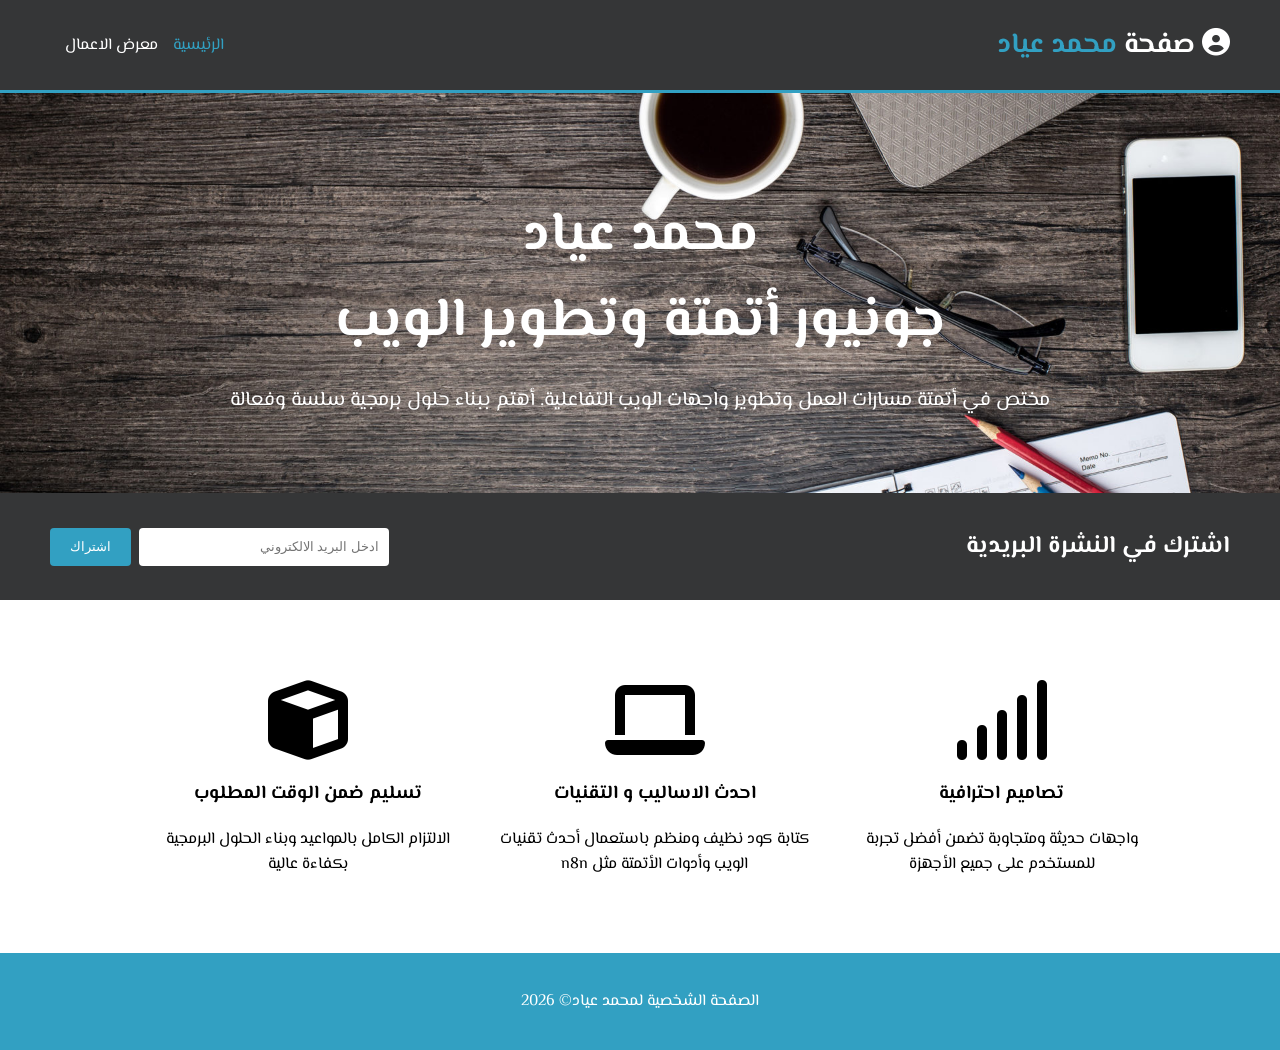
<file: index.html>
<!DOCTYPE html>
<html lang="ar" dir="rtl">
<head>
    <meta charset="UTF-8">
    <meta name="viewport" content="width=device-width, initial-scale=1.0">
    <title>الصفحة الرئيسية</title>
    <link rel="stylesheet" href="https://cdnjs.cloudflare.com/ajax/libs/font-awesome/6.5.1/css/all.min.css" integrity="sha512-QeR2VH+lsBE5LSAe1Q5EnTBbe7XTBubt8dG93Y7gidSgdMCr8nVqKcfKAMyN96SV8KDbZVTDXChatu5G2KQGzg==" crossorigin="anonymous" referrerpolicy="no-referrer" />
    <link rel="stylesheet" href="./css/style.css">
</head>
<body>
    <section id="header">
        <div id="branding">
            <h1>
            <a href="index.html"><i class="fa-solid fa-circle-user">

            </i> صفحة <span class="highlight">محمد عياد </span>
            </a>
            </h1>
        </div>
        <nav>
            <ul>
                <li class="current"><a href="index.html">الرئيسية</a></li>
                <li><a href="gallery.html">معرض الاعمال</a></li>
            </ul>
        </nav>      
    </section>
    <section id="showcase">
        <h1>محمد عياد <br>جونيور أتمتة وتطوير الويب</h1> 
        <p> مختص في أتمتة مسارات العمل وتطوير واجهات الويب التفاعلية. أهتم ببناء حلول برمجية سلسة وفعالة</p> 

    </section>
    <section id="newsletter">
        <h1>اشترك في النشرة البريدية</h1>
        <form action="" class="newsletterForm">
            <input type="email" placeholder="ادخل البريد الالكتروني">
            <button type="submit" class="button">اشتراك</button>
        </form>
    </section> 
    <section id="boxes">
        <div class="box" style="flex:30%">
            <i class="fa fa-signal fa-5x"></i>
            <h3>تصاميم احترافية</h3>
            <p>واجهات حديثة ومتجاوبة تضمن أفضل تجربة للمستخدم على جميع الأجهزة</p>
        </div>

        <div class="box" style="flex:30%">
            <i class="fa fa-laptop fa-5x"></i>
            <h3>احدث الاساليب و التقنيات</h3>
            <p>كتابة كود نظيف ومنظم باستعمال أحدث تقنيات الويب وأدوات الأتمتة مثل n8n</p>
        </div>

        <div class="box" style="flex:30%">
            <i class="fa fa-cube fa-5x"></i>
            <h3>تسليم ضمن الوقت المطلوب</h3>
            <p>الالتزام الكامل بالمواعيد وبناء الحلول البرمجية بكفاءة عالية</p>
        </div>

    </section>   
    <footer>
        <p>   الصفحة الشخصية لمحمد عياد&copy; 2026</p>
    </footer>
    
</body>
</html>
</file>
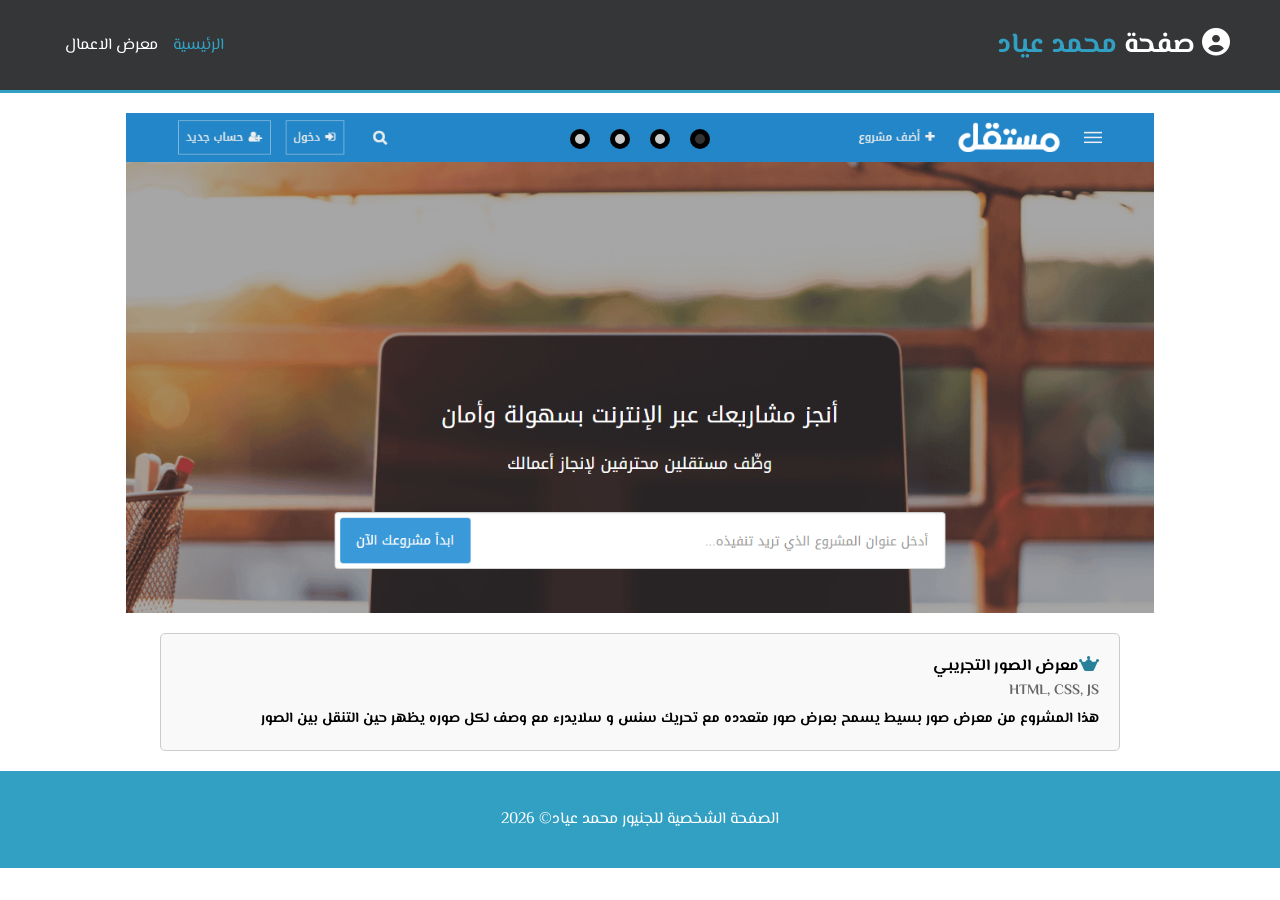
<file: gallery.html>
<!DOCTYPE html>
<html lang="ar" dir="rtl">
<head>
    <meta charset="UTF-8">
    <meta name="viewport" content="width=device-width, initial-scale=1.0">
    <title>الصفحة الرئيسية</title>
    <link rel="stylesheet" href="https://cdnjs.cloudflare.com/ajax/libs/font-awesome/6.5.1/css/all.min.css" integrity="sha512-QeR2VH+lsBE5LSAe1Q5EnTBbe7XTBubt8dG93Y7gidSgdMCr8nVqKcfKAMyN96SV8KDbZVTDXChatu5G2KQGzg==" crossorigin="anonymous" referrerpolicy="no-referrer" />
    <link rel="stylesheet" href="./css/style.css">
    <link rel="stylesheet" href="./css/slider.css">
</head>
<body>
    <section id="header">
        <div id="branding">
            <h1>
            <a href="index.html"><i class="fa-solid fa-circle-user">

            </i> صفحة <span class="highlight">محمد عياد</span>
            </a>
            </h1>
        </div>
        <nav>
            <ul>
                <li class="current"><a href="index.html">الرئيسية</a></li>
                <li><a href="gallery.html">معرض الاعمال</a></li>
            </ul>
        </nav>      
    </section>
    <section id="slider">
        <div id="wrapper">
            <div class="content">
                <img src="img/1.PNG">
            </div>
            <div class="content">
                <img src="img/2.PNG">
            </div>    
            <div class="content">
                <img src="img/3.PNG">
            </div>
            <div class="content">
                <img src="img/4.PNG">
            </div> 
        </div>   
         
        <div id="navLinks">                 
                <ul>
                    <li class="itemLinks" data-pos="0"></li>
                    <li class="itemLinks" data-pos="1"></li>
                    <li class="itemLinks" data-pos="2"></li>
                    <li class="itemLinks" data-pos="3"></li>
                </ul>   
        </div>     

    </section>
    <section id="descriptionContainer">
        <div class="description" data-pos="0">
            <div class="titel">
                <span class="icon"><i class="fa-brands fa-web-awesome"></i></span>معرض الصور التجريبي
            <div class="tech">HTML, CSS, JS</div>
            <div class="desc">هذا المشروع من معرض صور بسيط يسمح بعرض صور متعدده مع تحريك سنس و سلايدرء مع وصف لكل صوره يظهر حين التنقل بين الصور</div>

            </div>
            </div>

        </div>    
        <div class="description" data-pos="1">
            <div class="titel">
                <span class="icon"><i class="fa-brands fa-web-awesome"></i></span>مداونة شخصية
            <div class="tech">React JS , CSS</div></div>
            <div class="desc">مشروع مدونة تفاعلية تسمح للمستخدمين بانشاء منشورات و اضافة تعليقات وتنظيم المحتوى بطريقة ديناميكية و سهلة الادارة</div>

            </div>
            </div>
        </div>
         <div class="description" data-pos="2">
            <div class="titel">
                <span class="icon"><i class="fa-brands fa-web-awesome"></i></span>لوحة تصميم تفاعلية
            <div class="tech">Vue, Tailwind CSS, Canvas API</div>
            <div class="desc">تطبيق ويب يسمح للمستخدم برسم تصاميمه الخاصه باستخدام ادوات تفاعلية متعددة مع امكانية حفظ الاعمال و مشاركتها بسهولة</div>

            </div>
            </div>
        </div>
        <div class="description" data-pos="3">
            <div class="titel">
                <span class="icon"><i class="fa-brands fa-web-awesome"></i></span>تطبيق قاىَمة مهام
            <div class="tech">React Native, Firebase</div>
            <div class="desc">تطبيق موبايل لادارة المهام اليومية يتيح اضافة تعديل و حذف مهام مع مزامنة البيانات بين الاجهزة المختلفة بشكل الي </div>

            </div>
            </div>
        </div>
    </section>    
    <footer >
        <p>الصفحة الشخصية للجنيور محمد عياد&copy; 2026</p>
    </footer>
    
</body>
<script src="./js/slider.js"></script>
</html>
</file>
<file: css/style.css>
/* الجزء الخاص بالخط */
@import url('https://fonts.googleapis.com/css2?family=El+Messiri'); 

*, *::before, *::after { box-sizing: border-box; }
img { max-width: 100%; }

body{
    display: flex;
    flex-wrap:wrap ;
    margin: 0;
    font-family: 'El Messiri', sans-serif;
    
}
section{
    width: 100%
}
/* الجزء الخاص بالقائمة الجزء العلوي و اللون الخلفية */
#header{
    background:#353637;
    display: flex;
    flex-flow: row wrap;
    justify-content: space-between;
    align-items: center;
    border-bottom: 3px solid #32a0c2;
    padding: 0px 50px;
}
#branding h1{
    font-size: 28Px;
}
/* الجزء الخاص بالقائمة */
nav > ul{
    margin-top: 0px;
    list-style-type: none;
}
#header a 
{ 
    /* الجزء الخاص بالقائمة و لون الخط */
    color:#ffffff;
    text-decoration: none;
}
/* الجزء الخاص بالقائمة */
nav >  ul > li{
    float: right;
    margin-left: 15px;
}
/* الجزء الخاص بالقائمة */
#header .highlight, #header .current a{
    color: #32a0c2;
}
/* الجزء الخاص بالصورة */
#showcase
{
    min-height:400px ;
    background:url(../img/image.jpg) no-repeat center;
    background-size: cover;
    text-align: center;
    color: #ffffff;
}
/* الجزء الخاص بالعنوان */
#showcase h1{
    margin-top: 100px;
    font-size: 55px;
    margin-bottom: 10px;
}
#showcase p{
    font-size: 20px;
}
/* الجزء الخاص بالنشرة البريدية */
#newsletter {
    padding: 15px 50px;
    color: #ffffff;
    background: #353637;
    display: flex;
    flex-flow: row wrap;
    justify-content: space-between;
    align-items: center;
}
/* الجزء الخاص بالبريد */
.newsletterForm {
    display: flex;
    align-items: center;
    gap: 8px; 
}
/* الجزء الخاص بالبريد */
.newsletterForm input[type="email"] {
    padding: 0 10px;
    height: 38px;        
    width: 250px;
    border: none;
    border-radius: 4px;
    box-sizing: border-box;
    outline: none;
}
/* الجزء الخاص بالبريد و الاشتراك  */
#newsletter button {
    height: 38px;
    background-color: #32a0c2; 
    padding: 0 20px;
    color: #ffffff;
    border: none;
    border-radius: 4px;
    cursor: pointer;
}
#boxes
/* الجزء الخاص  بالايقونات  */
{
    margin-top: 20px;
    padding: 60px 120px;
    display: flex;
    flex-flow: row wrap;
   
}
.box
{
    text-align: center;
    margin-left: 30px;   
}
/* footer الجزء الي تحت و خاصه بالسنه  */
footer{
    width: 100%;
    padding: 20px;
    background-color:#32a0c2;
    color: #ffffff;
    text-align: center;
}

@media (max-width: 1154px) {
    #boxes { flex-direction: column; }
}

@media (max-width: 768px) {
    #header { padding: 10px 20px; justify-content: center; }
    nav > ul { padding: 0; margin: 0; }

    #showcase { padding: 0 20px; min-height: 300px; }
    #showcase h1 { margin-top: 60px; font-size: 32px; }
    #showcase p { font-size: 16px; }

    #newsletter { padding: 15px 20px; justify-content: center; text-align: center; }
    .newsletterForm { width: 100%; }
    .newsletterForm input[type="email"] { flex: 1; width: auto; min-width: 0; }

    #boxes { padding: 30px 20px; }
    .box { flex: none !important; margin: 0 0 30px; }
}
</file>
<file: css/slider.css>
#slider
/* لانشاء مكان الزراير واخفاء  الاشاء الي ما نريدها الي بره الاطار */
{
    position: relative;
    margin:auto;
    margin-top: 20px;
    height: 500px;
    
    overflow: hidden;
}
#wrapper
{
    width: 400%;
    height: 100%;
    transition: transform 0.5s ease-in-out;
}
#wrapper .content
{
    float: right;
    width:25%;
    height: 100%;
    background-repeat: no-repeat;
    position: relative;
}
#wrapper .content img
{
    width: 100%;
    height: 100%;
    object-fit: contain;
    
}

#navLinks
{
    text-align: center;
    position: absolute;
    top: 0;
    right: 50%;
    transform: translate(50%, 0);
}
#navLinks ul
{
    margin: 0px;
    padding: 0px;
    display: inline-block;
    margin-top: 6px;
}
/* لانشاء الزراير و الحواف و الوانها */
#navLinks ul li
{
    float: right;
    text-align: center;
    padding:5px;
    margin: 10px;
    padding :5px;
    cursor: pointer;
    background-color: #ccc;
    list-style: none;
    /* لتغيير الحرف بتاع النقط باللون الاسوم  px5 */
    border:black 5px solid;
    border-radius: 50%;
}
#navLinks ul li:hover
{
    background-color: #ff0;
    /* لتغيير لون الزرار عند الوقف عليه الي اصفر لاكن ما دخلت الصفحه */
    
}
/* يتغير لون الزرار عند الوقف عليه ودخلت الصفحة  */
#navLinks ul li.active
{
    background-color: #333;
}
/* يتغير اللون عند الوقوف عليه وانت بالصفه و تشير ع الزرار سيكون افتح اللون  */
#navLinks ul li.active:hover
{
    background-color: #484848;
}
/* هنا وسطنا اجمل و خلينا مسافه من فون و تحت شمال و يمين   */
#descriptionContainer{
    margin-top: 20px ;
    margin-bottom: 20px;
    width: 75%;
    margin-right: auto;
    margin-left: auto;
}
/* هنا لفينه كل جمله بايطار و لونه الخلفيه بتاع الايطار  */
#descriptionContainer .description {
    padding: 20px;
    background-color:#f9f9f9;
    border: 1px solid #ccc;
    border-radius: 5px;
}
/* دا عنوان الجملة خليناه بخط اعرض قليلا  */
#descriptionContainer .description .titel {
    font-weight: bold;
}
/* دا لون الايقونه */
#descriptionContainer .description .icon {
    color:#28809b
}
/* نغير لون اللغات و نصغر حجم الخط  */
#descriptionContainer .description .tech {
    color:#666;
    font-size: 0.9rem;
}
/*  نخليه مسافه بين العنوانو الوصف و الوصف يكون الخط اصغر قليلا */
#descriptionContainer .description .desc {
    margin-top: 5px;
    font-size: 0.9rem;
}

@media (max-width: 768px) {
    #slider { height: 250px; }
    #descriptionContainer { width: 90%; }
}
</file>
